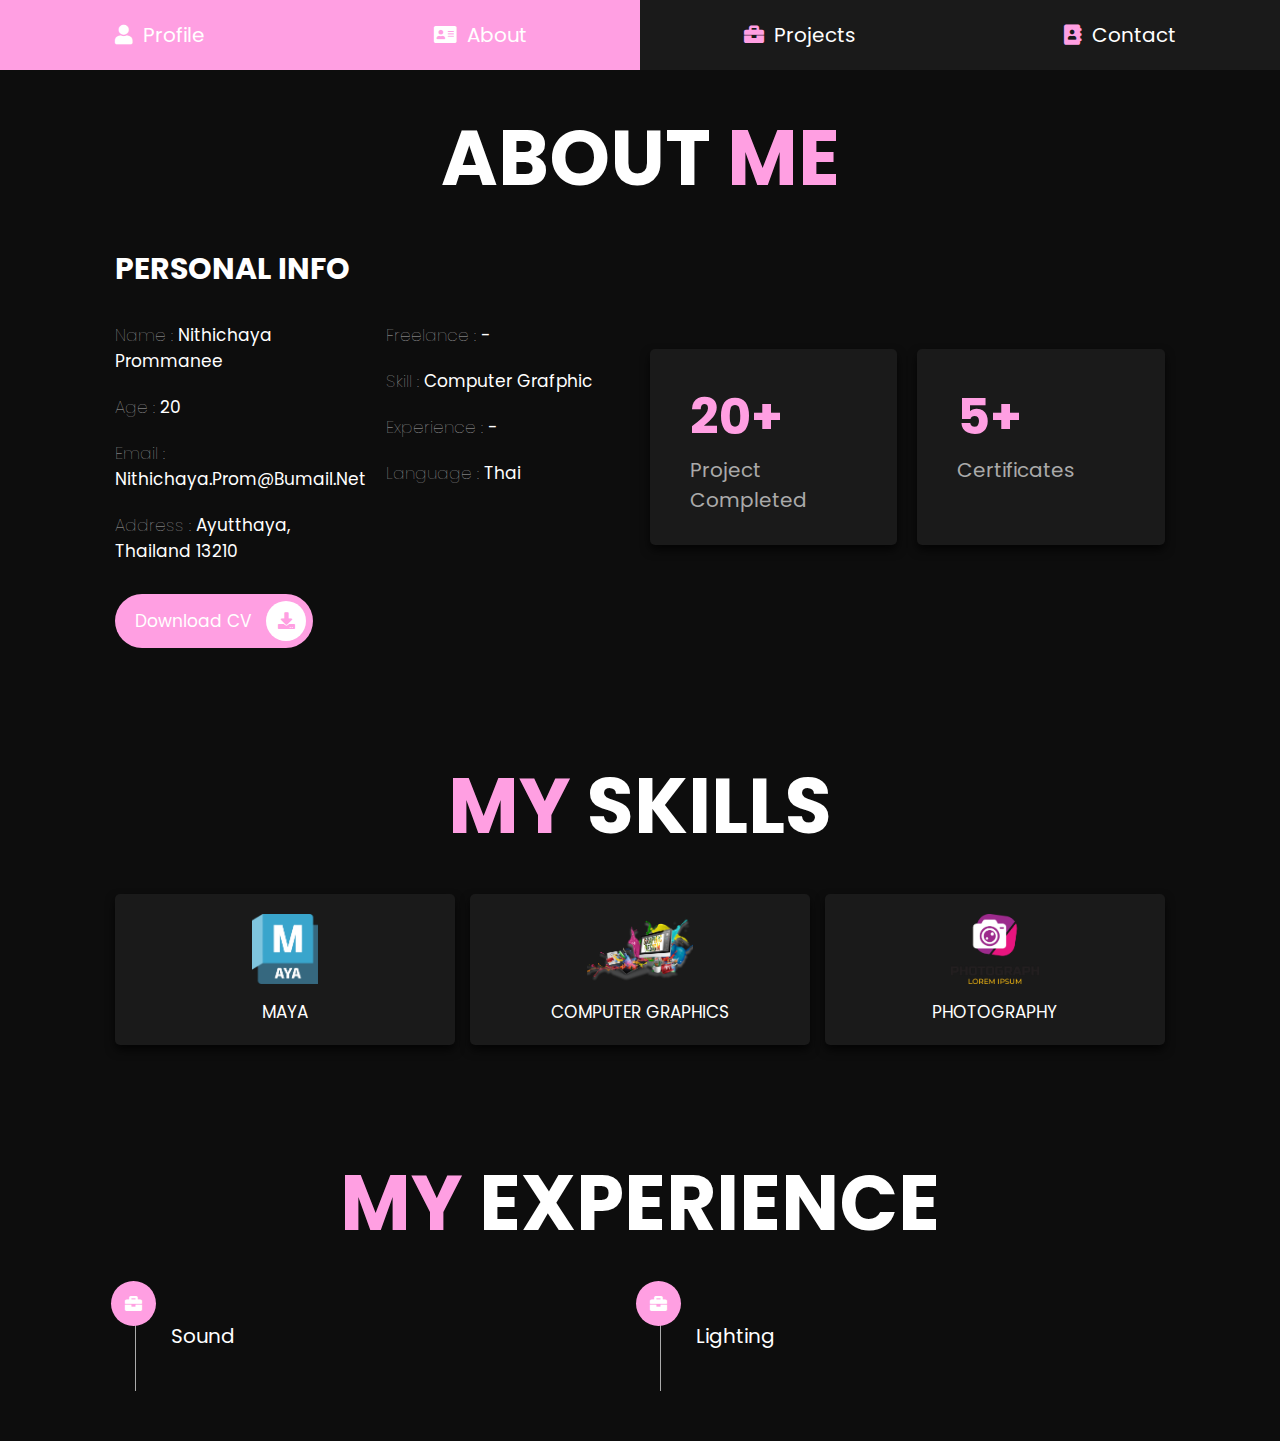
<file: about.html>
<!DOCTYPE html>
<html lang="en">

<head>
    <meta charset="UTF-8">
    <meta http-equiv="X-UA-Compatible" content="IE=edge">
    <meta name="viewport" content="width=device-width, initial-scale=1.0">
    <title>About - Nithichaya Profile</title>

    <!-- font awesome cdn link  -->
    <link rel="stylesheet" href="https://cdnjs.cloudflare.com/ajax/libs/font-awesome/5.15.4/css/all.min.css">

    <!-- custom css file link  -->
    <link rel="stylesheet" href="css/style.css">

</head>

<body>

    <!-- navbar section starts  -->

    <nav class="navbar">
        <a href="index.html"> <i class="fas fa-user"></i> <span>profile</span> </a>
        <a href="about.html" class="active"> <i class="fas fa-address-card"></i> <span>about</span> </a>
        <a href="projects.html"> <i class="fas fa-briefcase"></i> <span>projects</span> </a>
        <a href="contact.html"> <i class="fas fa-address-book"></i> <span>contact</span> </a>
    </nav>

    <!-- navbar section ends -->

    <!-- about section starts  -->

    <section class="about">

        <h1 class="heading"> about <span>me</span> </h1>

        <div class="row">

            <div class="info-container">

                <h1>personal info</h1>

                <div class="box-container">

                    <div class="box">
                        <h3> <span>name : </span> Nithichaya Prommanee </h3>
                        <h3> <span>age : </span> 20 </h3>
                        <h3> <span>email : </span> Nithichaya.prom@bumail.net  </h3>
                        <h3> <span>address : </span> Ayutthaya, Thailand 13210 </h3>
                    </div>

                    <div class="box">
                        <h3> <span>Freelance : </span> - </h3>
                        <h3> <span>Skill : </span> Computer grafphic </h3>
                        <h3> <span>Experience : </span> - </h3>
                        <h3> <span>Language : </span> Thai </h3>
                    </div>

                </div>

                <a href="/profilewithcss/files/resume.pdf" class="btn"> download CV <i class="fas fa-download"></i> </a>

            </div>

            <div class="count-container">
                <div class="box">
                    <h3>20+</h3>
                    <p>project completed</p>
                </div>

                <div class="box">
                    <h3>5+</h3>
                    <p>Certificates</p>
                </div>

            </div>

        </div>

    </section>

    <!-- about section ends -->

    <!-- skills section starts  -->

    <section class="skills">

        <h1 class="heading"> <span>my</span> skills </h1>

        <div class="box-container">
            <div class="box">
                <img src="images/maya.png">
                <h3>MAYA</h3>
            </div>
            <div class="box">
                <img src="images/pngegg.png">
                <h3>computer graphics</h3>
            </div>
            <div class="box">
                <img src="images/pngegg (1).png">
                <h3>Photography</h3>
            </div>
        </div>

    </section>

    <!-- skills section ends -->

    <!-- education section starts  -->

    <section class="education">

        <h1 class="heading"> <span>my</span> experience </h1>

        <div class="box-container">

            <div class="box">
                <i class="fas fa-briefcase"></i>
                <h3>Sound</h3>
            </div>

            <div class="box">
                <i class="fas fa-briefcase"></i>
                <h3>lighting</h3>
            </div>

        </div>

    </section>

    <!-- education section ends -->

</body>

</html>
</file>
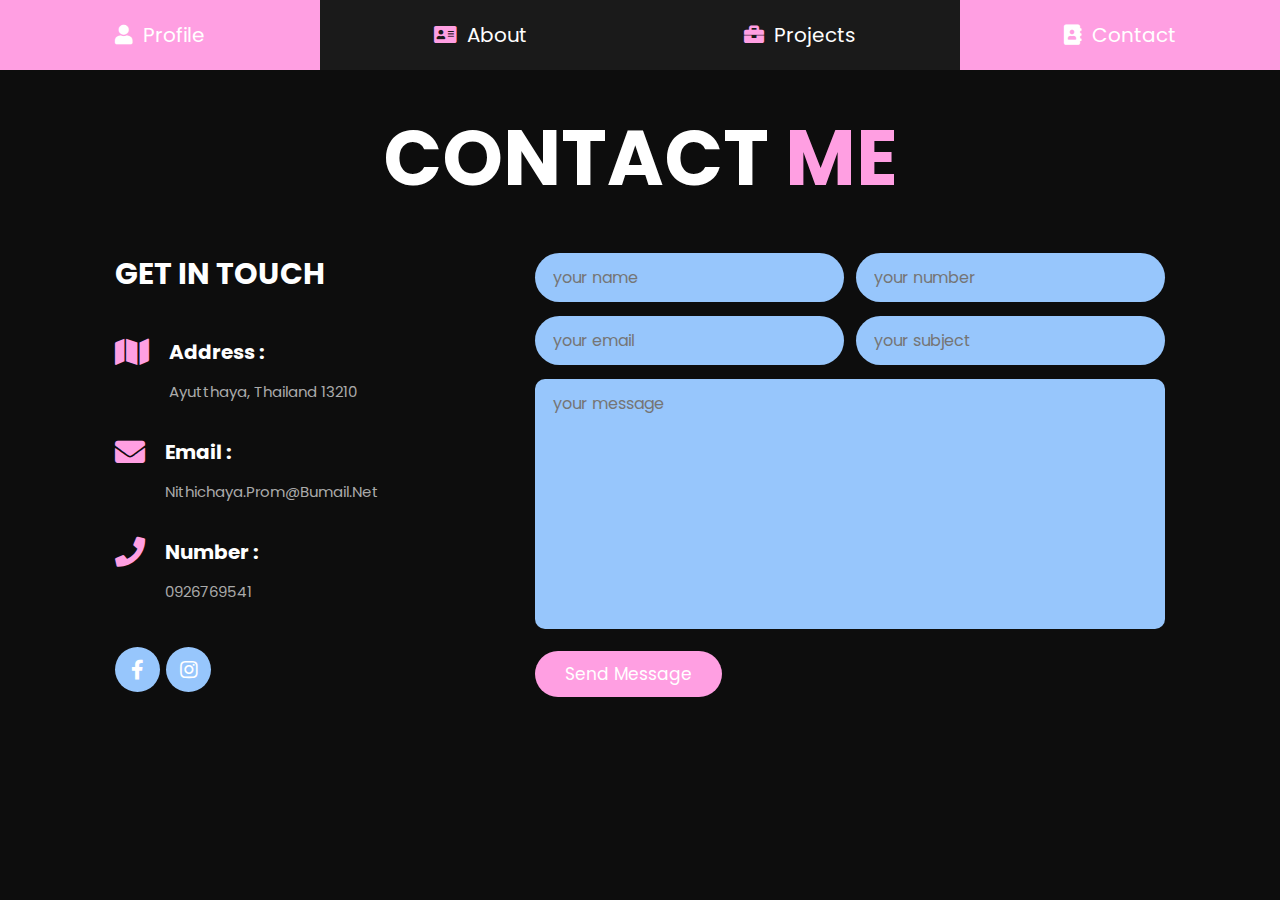
<file: contact.html>
<!DOCTYPE html>
<html lang="en">
<head>
    <meta charset="UTF-8">
    <meta http-equiv="X-UA-Compatible" content="IE=edge">
    <meta name="viewport" content="width=device-width, initial-scale=1.0">
    <title>Contact - Abhisit's Profile</title>

    <!-- font awesome cdn link  -->
    <link rel="stylesheet" href="https://cdnjs.cloudflare.com/ajax/libs/font-awesome/5.15.4/css/all.min.css">

    <!-- custom css file link  -->
    <link rel="stylesheet" href="css/style.css">

</head>
<body>
    
<!-- navbar section starts  -->

<nav class="navbar">
    <a href="index.html"> <i class="fas fa-user"></i> <span>profile</span> </a>
    <a href="about.html"> <i class="fas fa-address-card"></i> <span>about</span> </a>
    <a href="projects.html"> <i class="fas fa-briefcase"></i> <span>projects</span> </a>
    <a href="contact.html" class="active"> <i class="fas fa-address-book"></i> <span>contact</span> </a>
</nav>

<!-- navbar section ends -->

<!-- contact section starts  -->

<section class="contact">

<h1 class="heading"> contact <span>me</span> </h1>

<div class="row">

    <div class="info-container">

        <h1>get in touch</h1>



        <div class="box-container">

            <div class="box">
                <i class="fas fa-map"></i>
                <div class="info">
                    <h3>address :</h3>
                    <p>Ayutthaya, Thailand 13210</p>
                </div>
            </div>

            <div class="box">
                <i class="fas fa-envelope"></i>
                <div class="info">
                    <h3>email :</h3>
                    <p>nithichaya.prom@bumail.net</p>
                </div>
            </div>

            <div class="box">
                <i class="fas fa-phone"></i>
                <div class="info">
                    <h3>number :</h3>
                    <p>0926769541</p>
                </div>
            </div>

        </div>

        <div class="share">
            <a href="https://www.facebook.com/ploy45pj" class="fab fa-facebook-f"></a>
            <a href="https://www.instagram.com/mxx_ploy/?next=%2F"class="fab fa-instagram"></a>
        </div>

    </div>

    <form action="">

        <div class="inputBox">
            <input type="text" placeholder="your name">
            <input type="number" placeholder="your number">
        </div>

        <div class="inputBox">
            <input type="email" placeholder="your email">
            <input type="text" placeholder="your subject">
        </div>

        <textarea name="" placeholder="your message" id="" cols="30" rows="10"></textarea>

        <input type="submit" value="send message" class="btn">

    </form>

</div>

</section>

<!-- contact section ends -->

</body>
</html>
</file>
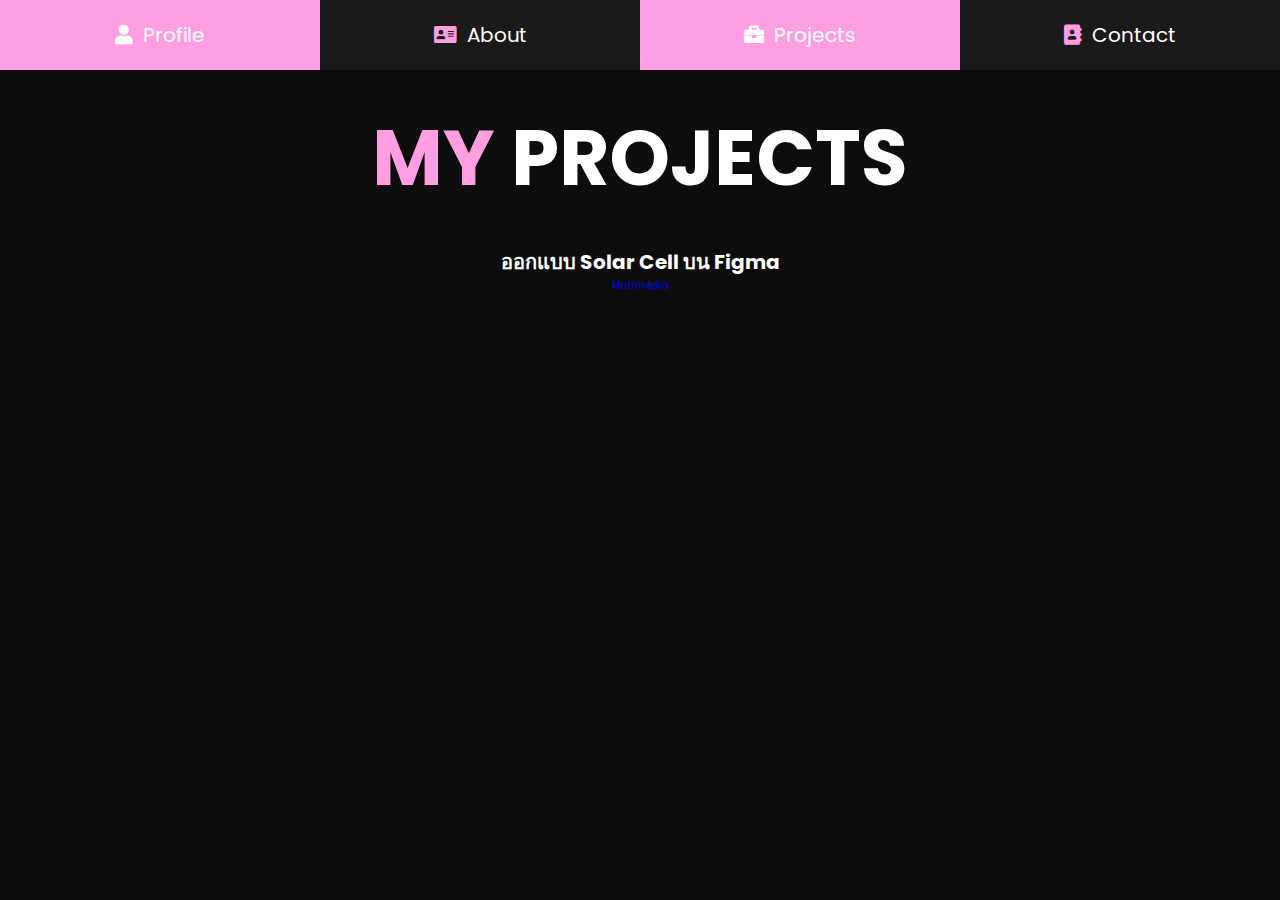
<file: projects.html>
<!DOCTYPE html>
<html lang="en">

<head>
    <meta charset="UTF-8">
    <meta http-equiv="X-UA-Compatible" content="IE=edge">
    <meta name="viewport" content="width=device-width, initial-scale=1.0">
    <title>Projects - Abhisit's Profile</title>

    <!-- font awesome cdn link  -->
    <link rel="stylesheet" href="https://cdnjs.cloudflare.com/ajax/libs/font-awesome/5.15.4/css/all.min.css">

    <!-- custom css file link  -->
    <link rel="stylesheet" href="css/style.css">

</head>

<body>

    <!-- navbar section starts  -->

    <nav class="navbar">
        <a href="index.html"> <i class="fas fa-user"></i> <span>profile</span> </a>
        <a href="about.html"> <i class="fas fa-address-card"></i> <span>about</span> </a>
        <a href="projects.html" class="active"> <i class="fas fa-briefcase"></i> <span>projects</span> </a>
        <a href="contact.html"> <i class="fas fa-address-book"></i> <span>contact</span> </a>
    </nav>

    <!-- navbar section ends -->

    <!-- projects section starts  -->

    <section class="projects">
        <h1 class="heading"> <span>my</span> projects </h1>
        <h3>ออกแบบ Solar cell บน Figma</h3>
       
        <a href="https://drive.google.com/file/d/1D6eh4R05_60psWrqMnU3GTFR7riCjHFk/view">Mutimedia</a>
        <div class="box-container">
            <iframe width="720" height="405" 
                title="YouTube video player" frameborder="0" allow="accelerometer; autoplay; clipboard-write; encrypted-media; 
            gyroscope; picture-in-picture" allowfullscreen></iframe>
        </div>
    </section>

    <!-- projects section ends -->

</body>

</html>
</file>
<file: css/style.css>
@import url("https://fonts.googleapis.com/css2?family=Poppins:wght@100;300;400;500;600;700&display=swap");

* {
  font-family: 'Poppins', sans-serif;
  margin: 0;
  padding: 0;
  -webkit-box-sizing: border-box;
  box-sizing: border-box;
  text-decoration: none;
  outline: none;
  border: none;
  text-transform: capitalize;
}

html {
  font-size: 62.5%;
  overflow-x: hidden;
}

body {
  background: #0d0d0d;
  padding-top: 5rem;
}

section {
  padding: 5rem 9%;
}

.heading {
  text-align: center;
  font-size: 6vw;
  color: #fff;
  margin-bottom: 3rem;
  text-transform: uppercase;
}

.heading span {
  text-transform: uppercase;
  color: rgb(255, 159, 226);
}

.btn {
  display: inline-block;
  margin-top: 1rem;
  border-radius: 5rem;
  background: rgb(255, 159, 226);
  padding: .7rem;
  font-size: 1.7rem;
  color: #fff;
  padding-left: 2rem;
}

.btn i {
  height: 4rem;
  width: 4rem;
  line-height: 4rem;
  font-size: 1.7rem;
  text-align: center;
  background: #fff;
  color: rgb(255, 159, 226);
  border-radius: 50%;
  margin-left: 1rem;
  -webkit-transition: .2s linear;
  transition: .2s linear;
}

.btn:hover i {
  margin-left: 2rem;
}

.navbar {
  position: fixed;
  top: 0;
  left: 0;
  right: 0;
  display: -webkit-box;
  display: -ms-flexbox;
  display: flex;
  z-index: 1000;
  -webkit-box-align: end;
  -ms-flex-align: end;
  align-items: flex-end;
}

.navbar a {
  padding: 2rem;
  font-size: 2rem;
  background: #1a1a1a;
  -webkit-box-flex: 1;
  -ms-flex: 1;
  flex: 1;
  color: #fff;
  text-align: center;
  -webkit-transition: .2s linear;
  transition: .2s linear;
}

.navbar a i {
  color: rgb(255, 159, 226);
  padding-right: .5rem;
}

.navbar a:hover {
  background: rgb(255, 159, 226);
}

.navbar .active {
  background:rgb(255, 159, 226) ;
}

.navbar .active i {
  color: #fff;
}

.navbar a:hover i {
  color: #fff;
}

.home {
  display: -webkit-box;
  display: -ms-flexbox;
  display: flex;
  -webkit-box-align: center;
  -ms-flex-align: center;
  align-items: center;
  -ms-flex-wrap: wrap;
  flex-wrap: wrap;
  gap: 4rem;
  min-height: calc(100vh - 15rem);
}

.home .image {
  -webkit-box-flex: 1;
  -ms-flex: 1 1 42rem;
  flex: 1 1 42rem;
  text-align: center;
}

.home .image img {
  height: 50rem;
  width: 50rem;
  /* border-radius: 30% 70% 70% 30% / 30% 30% 70% 70%; */
}

.home .content {
  -webkit-box-flex: 1;
  -ms-flex: 1 1 42rem;
  flex: 1 1 42rem;
}

.home .content h3 {
  color: #fff;
  font-size: 4rem;
  padding-bottom: .5rem;
}

.home .content span {
  font-size: 3rem;
  color: rgb(255, 159, 226);
  padding: .5rem 0;
  display: block;
}

.home .content p {
  font-size: 1.5rem;
  color: #aaa;
  padding: 1rem 0;
  line-height: 2;
}

.about .row {
  display: -webkit-box;
  display: -ms-flexbox;
  display: flex;
  -webkit-box-align: center;
  -ms-flex-align: center;
  align-items: center;
  -ms-flex-wrap: wrap;
  flex-wrap: wrap;
  gap: 2rem;
}

.about .row .info-container {
  -webkit-box-flex: 1;
  -ms-flex: 1 1 42rem;
  flex: 1 1 42rem;
}

.about .row .info-container h1 {
  font-size: 3rem;
  color: #fff;
  text-transform: uppercase;
  padding-bottom: 1rem;
}

.about .row .info-container .box-container {
  padding: 1rem 0;
  display: -webkit-box;
  display: -ms-flexbox;
  display: flex;
  -ms-flex-wrap: wrap;
  flex-wrap: wrap;
  gap: 2rem;
}

.about .row .info-container .box-container .box {
  -webkit-box-flex: 1;
  -ms-flex: 1 1 20rem;
  flex: 1 1 20rem;
}

.about .row .info-container .box-container .box h3 {
  font-size: 1.7rem;
  color: #fff;
  padding: 1rem 0;
  font-weight: normal;
}

.about .row .info-container .box-container .box h3 span {
  color: #aaa;
  font-weight: lighter;
}

.about .row .count-container {
  -webkit-box-flex: 1;
  -ms-flex: 1 1 42rem;
  flex: 1 1 42rem;
  display: -webkit-box;
  display: -ms-flexbox;
  display: flex;
  -ms-flex-wrap: wrap;
  flex-wrap: wrap;
  gap: 2rem;
}

.about .row .count-container .box {
  -webkit-box-flex: 1;
  -ms-flex: 1 1 20rem;
  flex: 1 1 20rem;
  padding: 3rem 4rem;
  border-radius: .5rem;
  background: #1a1a1a;
  -webkit-box-shadow: 0 0.5rem 1rem rgba(0, 0, 0, 0.7);
  box-shadow: 0 0.5rem 1rem rgba(0, 0, 0, 0.7);
}

.about .row .count-container .box h3 {
  font-size: 5rem;
  color: rgb(255, 159, 226);
}

.about .row .count-container .box p {
  font-size: 2rem;
  color: #aaa;
}

.skills .box-container {
  display: -ms-grid;
  display: grid;
  -ms-grid-columns: (minmax(16rem, 1fr))[auto-fit];
  grid-template-columns: repeat(auto-fit, minmax(16rem, 1fr));
  gap: 1.5rem;
}

.skills .box-container .box {
  padding: 2rem;
  text-align: center;
  -webkit-box-shadow: 0 0.5rem 1rem rgba(0, 0, 0, 0.7);
  box-shadow: 0 0.5rem 1rem rgba(0, 0, 0, 0.7);
  border-radius: .5rem;
  background: #1a1a1a;
}

.skills .box-container .box:hover {
  background: #fff;
}

.skills .box-container .box:hover h3 {
  color: #0d0d0d;
}

.skills .box-container .box img {
  height: 7rem;
  margin-bottom: 1rem;
}

.skills .box-container .box h3 {
  color: #fff;
  font-size: 1.7rem;
  font-weight: normal;
  text-transform: uppercase;
}

.education .box-container {
  display: -webkit-box;
  display: -ms-flexbox;
  display: flex;
  -ms-flex-wrap: wrap;
  flex-wrap: wrap;
}

.education .box-container .box {
  -webkit-box-flex: 1;
  -ms-flex: 1 1 40rem;
  flex: 1 1 40rem;
  margin-left: 2rem;
  padding-top: 0;
  padding-bottom: 0;
  padding-left: 3.5rem;
  padding-bottom: 3rem;
  border-left: 0.1rem solid #aaa;
  position: relative;
}

.education .box-container .box i {
  height: 4.5rem;
  width: 4.5rem;
  line-height: 4.5rem;
  font-size: 1.7rem;
  border-radius: 50%;
  background: rgb(255, 159, 226);
  color: #fff;
  text-align: center;
  position: absolute;
  top: -1rem;
  left: -2.5rem;
}

.education .box-container .box span {
  font-size: 1.7rem;
  color: #fff;
  border-radius: 5rem;
  padding: .5rem 1.5rem;
  background: #1a1a1a;
}

.education .box-container .box h3 {
  font-size: 2rem;
  padding: 1rem 0;
  color: #fff;
  padding-top: 3rem;
  font-weight: normal;
}

.education .box-container .box p {
  font-size: 1.5rem;
  color: #aaa;
  line-height: 2;
}

.projects {
  text-align: center;
}

.projects .box-container {
  display: -ms-grid;
  display: grid;
  -ms-grid-columns: (minmax(31rem, 1fr))[auto-fit];
  grid-template-columns: repeat(auto-fit, minmax(31rem, 1fr));
  gap: 1.5rem;
  margin-bottom: 2rem;
  justify-items: center;
}

.projects .box-container .box {
  height: 30rem;
  overflow: hidden;
  position: relative;
}

.projects h3 {
  color: #fff;
  font-size: 2rem;
}

.projects p {
  color: #fff;
  font-size: 1.5rem;
  margin-bottom: 5rem;
}

.projects .box-container .box:hover .content {
  -webkit-transform: translateY(0%);
  transform: translateY(0%);
}

.projects .box-container .box img {
  height: 100%;
  width: 100%;
  -o-object-fit: cover;
  object-fit: cover;
}

.projects .box-container .box .content {
  position: absolute;
  top: 0;
  left: 0;
  height: 100%;
  width: 100%;
  background: #1a1a1a;
  display: -webkit-box;
  display: -ms-flexbox;
  display: flex;
  -webkit-box-orient: vertical;
  -webkit-box-direction: normal;
  -ms-flex-flow: column;
  flex-flow: column;
  -webkit-box-align: center;
  -ms-flex-align: center;
  align-items: center;
  -webkit-box-pack: center;
  -ms-flex-pack: center;
  justify-content: center;
  padding: 2rem;
  -webkit-transform: translateY(-100%);
  transform: translateY(-100%);
  -webkit-transition: .2s linear;
  transition: .2s linear;
}

.projects .box-container .box .content h3 {
  font-size: 2.5rem;
  color: #fff;
  text-transform: uppercase;
  font-weight: normal;
}

.projects .box-container .box .content p {
  padding: 1rem 0;
  font-size: 1.5rem;
  line-height: 2;
  color: #aaa;
}

.projects .box-container .box .content a {
  font-size: 2rem;
  color: rgb(255, 159, 226);
}

.projects .box-container .box .content a:hover {
  color: #fff;
}

.contact .row {
  display: -webkit-box;
  display: -ms-flexbox;
  display: flex;
  -webkit-box-align: center;
  -ms-flex-align: center;
  align-items: center;
  -ms-flex-wrap: wrap;
  flex-wrap: wrap;
  gap: 2rem;
}

.contact .row .info-container {
  width: 40rem;
}

.contact .row .info-container h1 {
  font-size: 3rem;
  text-transform: uppercase;
  color: #fff;
  padding-bottom: 1rem;
}

.contact .row .info-container p {
  font-size: 1.5rem;
  line-height: 2;
  color: #aaa;
  padding: 1rem 0;
}

.contact .row .info-container .box-container {
  padding: 2rem 0;
}

.contact .row .info-container .box-container .box {
  display: -webkit-box;
  display: -ms-flexbox;
  display: flex;
  gap: 2rem;
  padding: 1rem 0;
}

.contact .row .info-container .box-container .box i {
  font-size: 3rem;
  color: rgb(255, 159, 226);
}

.contact .row .info-container .box-container .box h3 {
  font-size: 2rem;
  color: #fff;
}

.contact .row .info-container .share a {
  font-size: 2rem;
  height: 4.5rem;
  width: 4.5rem;
  line-height: 4.5rem;
  border-radius: 50%;
  background: #97c6fc;
  color: #fff;
  text-align: center;
  margin-right: .3rem;
}

.contact .row .info-container .share a:hover {
  background: rgb(255, 159, 226);
}

.contact .row form {
  -webkit-box-flex: 1;
  -ms-flex: 1 1 42rem;
  flex: 1 1 42rem;
}

.contact .row form .inputBox {
  display: -webkit-box;
  display: -ms-flexbox;
  display: flex;
  -ms-flex-wrap: wrap;
  flex-wrap: wrap;
  -webkit-box-pack: justify;
  -ms-flex-pack: justify;
  justify-content: space-between;
}

.contact .row form .inputBox input {
  width: 49%;
}

.contact .row form .inputBox input,
.contact .row form textarea {
  border-radius: 5rem;
  padding: 1.2rem 1.8rem;
  font-size: 1.6rem;
  color: #050505;
  text-transform: none;
  margin: .7rem 0;
  background: #97c6fc;
}

.contact .row form textarea {
  width: 100%;
  border-radius: 1rem;
  resize: none;
  height: 25rem;
}

.contact .row form .btn {
  padding: 1rem 3rem;
  cursor: pointer;
}

.contact .row form .btn:hover {
  background:  #050505;
  color: #97c6fc;
}

@media (max-width: 1200px) {
  html {
    font-size: 55%;
  }

  section {
    padding: 3rem 2rem;
  }
}

@media (max-width: 768px) {
  .heading {
    font-size: 12vw;
  }

  .navbar a i {
    padding: 0;
  }

  .navbar a span {
    display: none;
  }

  .navbar a:hover {
    padding-bottom: 2rem;
  }

  .home {
    text-align: center;
    gap: 2rem;
  }

  .home .image img {
    height: 30rem;
    width: 30rem;
  }

  .home .content h3 {
    font-size: 3rem;
  }

  .home .content span {
    font-size: 2.5rem;
  }

  .contact .row form .inputBox input {
    width: 100%;
    margin-bottom: 1rem;
  }
}

@media (max-width: 450px) {
  html {
    font-size: 50%;
  }
}

/*# sourceMappingURL=style.css.map */
</file>
